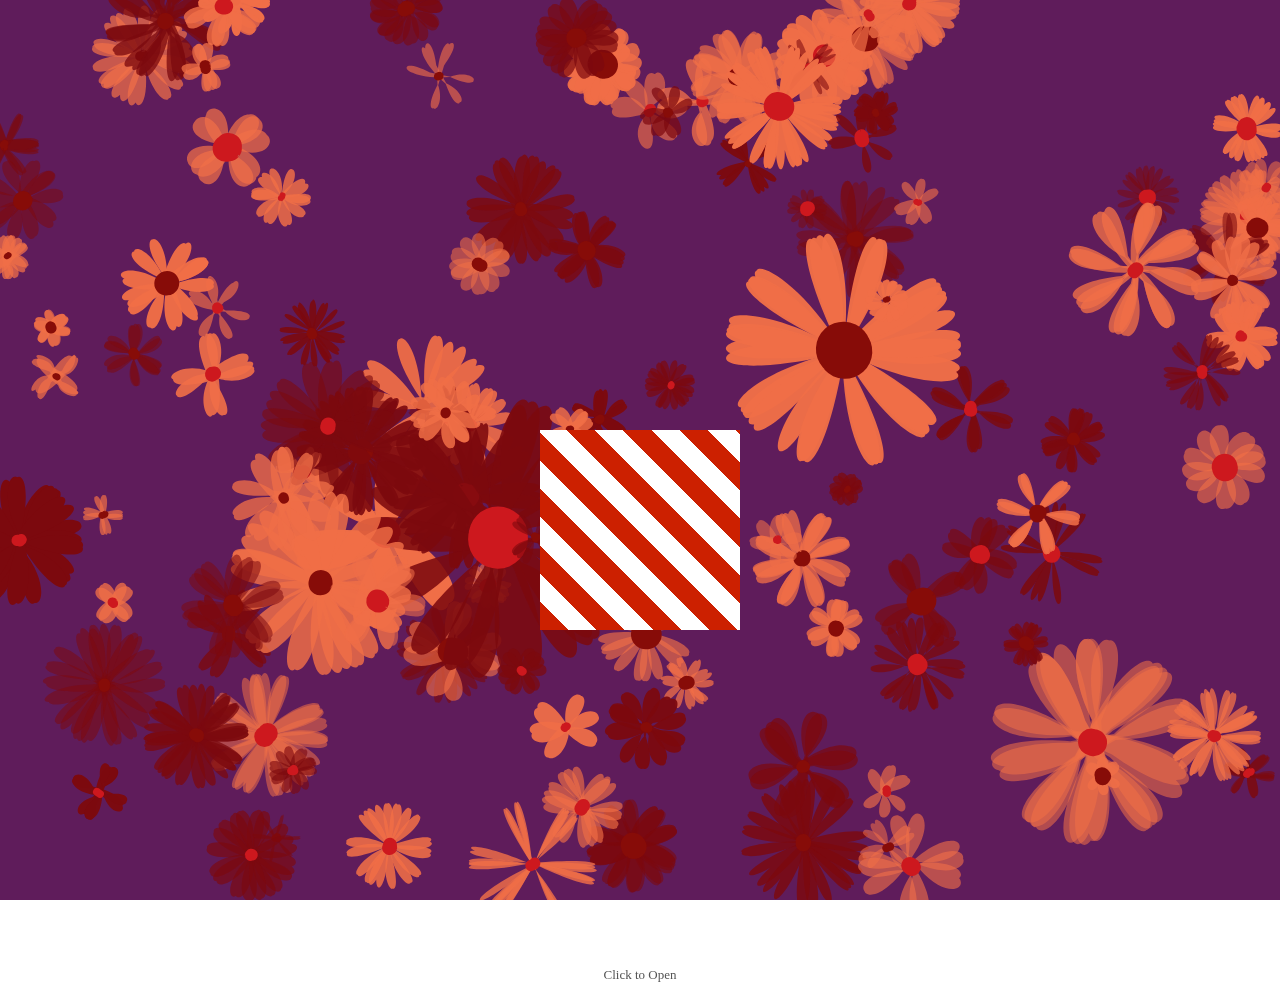
<file: index.html>
<!DOCTYPE html>
<html lang="en">

<head>
    <meta charset="UTF-8">
    <meta name="viewport" content="width=device-width, initial-scale=1.0">
    <title>8/3</title>
    <link rel="stylesheet" href="canvas.css">
    <link rel="stylesheet" href="present.css">
    <link rel="stylesheet" href="card.css">
    <link rel="stylesheet" href="index.css">
</head>

<body>
    <div class="parent">
        <canvas id="canvas"></canvas>
        <section class="above-fold">
            <div class="wrap-present">
                <div class="present-box" id="present">
                    <div class="present">
                        <div class="img-wrap" id="present-image">

                        </div>
                    </div>
                    <div class="side front"></div>
                    <div class="side back"></div>
                    <div class="side left"></div>
                    <div class="side right"></div>
                    <div class="side top">
                        <span class="to">
                            <span class="name" id="nametag">
                            </span>
                        </span>
                    </div>
                    <div class="side bottom"></div>
                </div>
            </div>
            <p class="info-text">Click to Open</p>
        </section>
        <div id="card">
            <h4>💘Chúc mừng 8/3💘</h4>

            <img src="1.jpg"
            class="lady">
            <img src="2.jpg"
            class="lady">

            <h4>Chúc 2 bạn nữ ngày 8/3 tràn đầy niềm vui, hạnh phúc, suôn sẻ và thành công trong cuộc sống, sớm có bồ đẹp trai nhà giàu 6 múi.💘</h4>
        </div>
    </div>
</body>
<script src="canvas.js"></script>
<script src="present.js"></script>

</html>
</file>
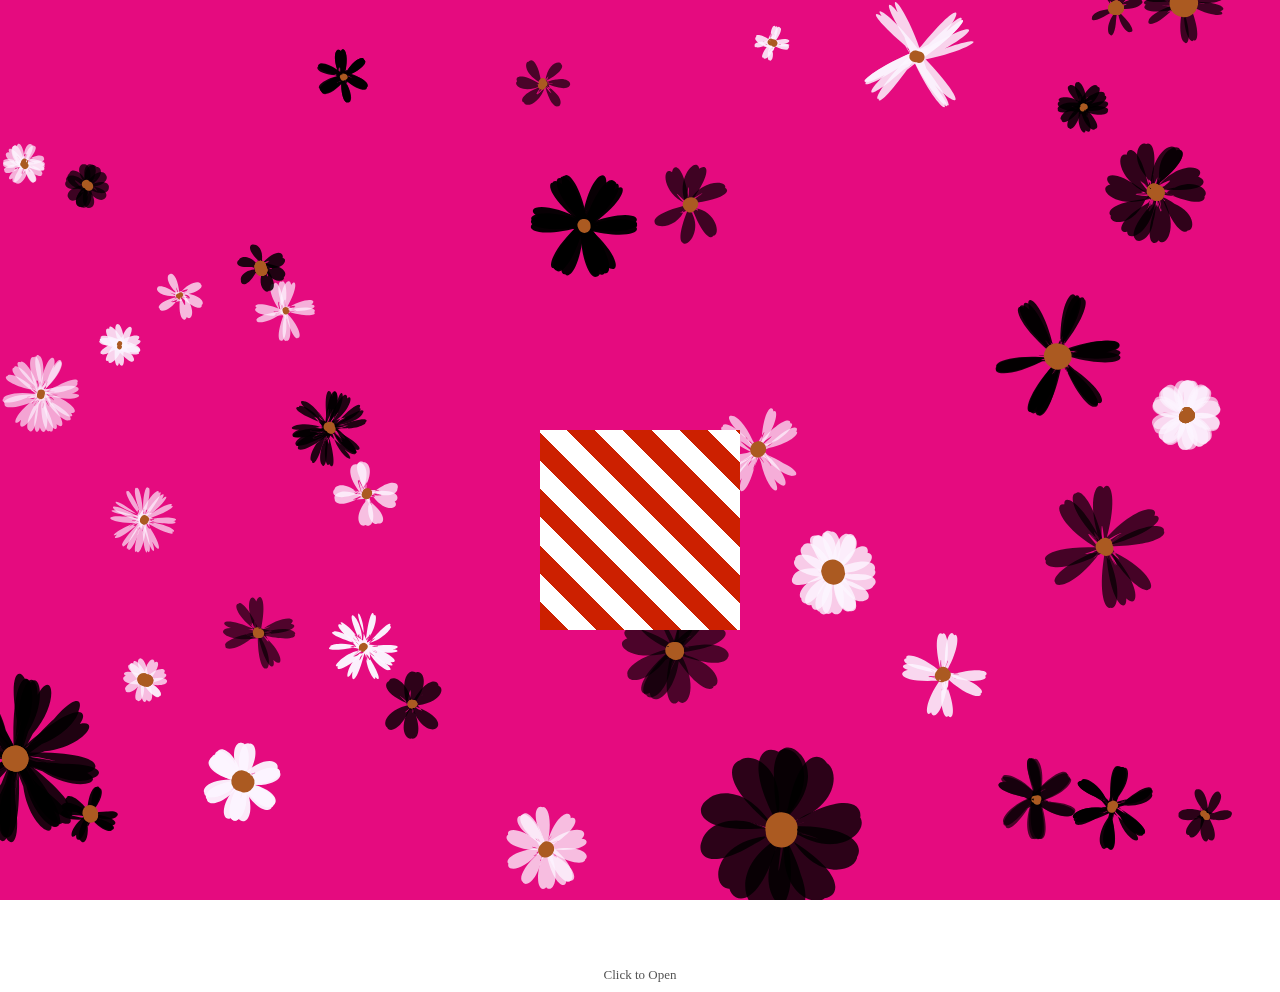
<file: 8-3.html>
<!DOCTYPE html>
<html lang="en">

<head>
    <meta charset="UTF-8">
    <meta name="viewport" content="width=device-width, initial-scale=1.0">
    <title>8/3</title>
    <link rel="stylesheet" href="canvas.css">
    <link rel="stylesheet" href="present.css">
    <link rel="stylesheet" href="card.css">
    <link rel="stylesheet" href="8-3.css">
</head>

<body>
    <div class="parent">
        <canvas id="canvas"></canvas>
        <section class="above-fold">
            <div class="wrap-present">
                <div class="present-box" id="present">
                    <div class="present">
                        <div class="img-wrap" id="present-image">

                        </div>
                    </div>
                    <div class="side front"></div>
                    <div class="side back"></div>
                    <div class="side left"></div>
                    <div class="side right"></div>
                    <div class="side top">
                        <span class="to">
                            <span class="name" id="nametag">
                            </span>
                        </span>
                    </div>
                    <div class="side bottom"></div>
                </div>
            </div>
            <p class="info-text">Click to Open</p>
        </section>
        <div id="card">
            <h4>💘Chúc mừng 8/3💘</h4>

            <img src="1.jpg"
            class="lady">
            <img src="2.jpg"
            class="lady">

            <h4>Chúc 2 bạn nữ ngày 8/3 tràn đầy niềm vui, hạnh phúc, suôn sẻ và thành công trong cuộc sống, sớm có bồ đẹp trai nhà giàu 6 múi.💘</h4>
        </div>
    </div>
</body>
<script src="canvas.js"></script>
<script src="present.js"></script>

</html>
</file>
<file: canvas.css>
canvas {
    height: 100vh;
    width: 100vw;
  }
</file>
<file: present.css>
html, body {
    margin: 0;
  }
  
  .above-fold {
    height: 100vh;
    width: 100vw;
    padding: 0;
    margin: 0;
    perspective: 800px;
    perspective-origin: 50% 200px;
    display: flex;
    flex-wrap: wrap;
    position: relative;
  }
  .above-fold .info-text {
    width: 100%;
    display: block;
    text-align: center;
    margin: 0;
    padding: 0;
    color: #555;
    font-family: "Avenir";
    font-weight: 100;
    font-size: 13px;
    height: 25px;
    align-self: flex-end;
  }
  
  .wrap-present {
    width: 100%;
    display: flex;
    align-self: flex-end;
  }
  
  .present-box {
    transform-style: preserve-3d;
    width: 200px;
    height: 200px;
    margin: auto;
    -webkit-animation: rotate 11s alternate linear infinite;
            animation: rotate 11s alternate linear infinite;
    cursor: pointer;
  }
  .present-box:hover {
    -webkit-animation: staticFront 700ms ease forwards;
            animation: staticFront 700ms ease forwards;
  }
  .present-box.open {
    /*&>.side.top{
        opacity: .2;
    }*/
    -webkit-animation: zoomIn 1s ease-in forwards;
            animation: zoomIn 1s ease-in forwards;
    transform: rotateX(-103deg) rotateY(-180deg);
    transition: transform 400ms;
  }
  .present-box.open .present {
    pointer-events: auto;
    visibility: visible;
  }
  .present-box.open .present .img-wrap {
    opacity: 1;
    transition: transform 600ms 800ms, opacity 800ms 200ms;
    transform: translateZ(0px);
  }
  .present-box.open > .side {
    opacity: 0.3;
    transition: opacity 500ms 600ms;
  }
  .present-box.open > .side.back {
    opacity: 0.7;
    transform: translateZ(-101px) rotateY(180deg);
  }
  .present-box.open > .side.front {
    transition: transform 800ms 0s, opacity 500ms 600ms, width 600ms 600ms;
    transform: translateZ(100px) rotateY(190deg) translateX(0px);
    transform-origin: 0% 0%;
    opacity: 0.3;
    width: 0;
  }
  
  .present-box .present {
    position: absolute;
    width: 200px;
    height: 200px;
    z-index: 50;
    transform: rotateY(-180deg) rotateX(180deg) translateZ(-100px);
    display: flex;
    perspective: 600px;
    pointer-events: none;
    visibility: hidden;
  }
  .present-box .present > .img-wrap {
    width: 200px;
    align-self: center;
    transition: transform 400ms;
    opacity: 0;
    transform: translateZ(-80px);
  }
  .present-box .present > .img-wrap a {
    transition: transform 300ms;
    position: relative;
    display: block;
    transform: scale(0.94);
  }
  .present-box .present > .img-wrap a:hover {
    transform: scale(1);
  }
  .present-box .present > .img-wrap img {
    max-width: 100%;
    height: auto;
  }
  
  .present-box > .side {
    width: 200px;
    height: 200px;
    position: absolute;
    display: block;
    background: repeating-linear-gradient(45deg, #cc2000, #cc2000 20px, #ffffff 20px, #ffffff 40px);
    top: 0;
    left: 0;
    transition: transform 400ms;
  }
  .present-box > .side.back {
    transform: translateZ(-100px) rotateY(180deg);
  }
  .present-box > .side.right {
    transform: rotateY(-270deg) translateX(100px);
    transform-origin: top right;
  }
  .present-box > .side.left {
    transform: rotateY(270deg) translateX(-100px);
    transform-origin: center left;
  }
  .present-box > .side.top {
    transform: rotateX(-90deg) translateY(-100px);
    transform-origin: top center;
    transform-style: preserve-3d;
    perspective: 100px;
    text-align: center;
  }
  .present-box > .side.top .to {
    display: inline-block;
    font-family: cursive;
    position: relative;
    padding: 10px 10px 30px 10px;
    border: 5px dotted #ff6666;
    border-width: 2px;
    background: #fff;
    margin: auto;
    transform: translateZ(-2px) translateY(50px);
  }
  .present-box > .side.top .to:after {
    content: "Chúc mừng 8/3";
    display: inline-block;
    transform: rotateY(180deg);
    color: #990000;
  }
  .present-box > .side.top .to .name {
    display: block;
    position: absolute;
    transform: translateY(20px) rotateY(180deg) translateX(10px);
    text-align: center;
    width: 100%;
    font-size: 1.1rem;
    color: green;
  }
  .present-box > .side.bottom {
    transform: rotateX(90deg) translateY(100px);
    transform-origin: bottom center;
  }
  .present-box > .side.front {
    transform: translateZ(100px);
  }
  
  @-webkit-keyframes rotate {
    100% {
      transform: rotateY(-360deg) rotateX(180deg);
    }
  }
  
  @keyframes rotate {
    100% {
      transform: rotateY(-360deg) rotateX(180deg);
    }
  }
  @-webkit-keyframes staticFront {
    100% {
      transform: rotateX(-100deg) rotateY(-180deg);
    }
  }
  @keyframes staticFront {
    100% {
      transform: rotateX(-100deg) rotateY(-180deg);
    }
  }
  @-webkit-keyframes zoomIn {
    50% {
      transform: rotateX(-143deg) rotateY(-180deg) translateZ(-15px);
    }
    100% {
      transform: rotateX(-167deg) rotateY(-180deg) translateZ(-15px) scale(1.2);
    }
  }
  @keyframes zoomIn {
    50% {
      transform: rotateX(-143deg) rotateY(-180deg) translateZ(-15px);
    }
    100% {
      transform: rotateX(-167deg) rotateY(-180deg) translateZ(-15px) scale(1.2);
    }
  }
</file>
<file: card.css>
body {
    background: linear-gradient(-120deg, white, red, white);
    background-attachment: fixed;
}
#card {
    margin: 10%;
    position: absolute;
    height: auto;
    width: 350px;
    border-radius: 10px;
    background-color: white;
    background-image: url("https://image.freepik.com/free-vector/open-gift-box-with-heart-shape-confetti-burst-explosion-3d-valentines-day-romantic-gift_165143-438.jpg");
    background-size: 50vh, 70vh;
    box-shadow: 0px 0px 20px red;
    transform: rotate(5deg);
    top: 0px;
    opacity: 0;
    left: -200%;
}
.lady {
    margin-left: 50px;
    /* padding: 5%; */
    display: unset;
    border-radius: 0%;
    box-shadow: 0 4px 8px 0 red;
    width: auto;
    height: 140px;
}
h4 {
    text-align: center;
    -webkit-text-fill-color: rgba(0, 200, 200, 0.1);
    -webkit-background-clip: text;
    background-image: url("https://i.pinimg.com/originals/20/21/7f/20217f7fa2c9701b8128d8fb153a4db9.gif");
    font-family: 'Allura', cursive;
    padding: -2%;
    font-size: 19px;
    overflow: hidden;
}
.card-show{
    opacity: 1 !important;
    left: 0 !important;
    transition: all 2s;
}
</file>
<file: index.css>
.parent{
    position: relative;
}

.above-fold{
    position: absolute;
    top: 60%;
    left: 50%;
    transform: translate(-50%, -50%);
}
</file>
<file: 8-3.css>
.parent{
    position: relative;
}

.above-fold{
    position: absolute;
    top: 60%;
    left: 50%;
    transform: translate(-50%, -50%);
}
</file>
